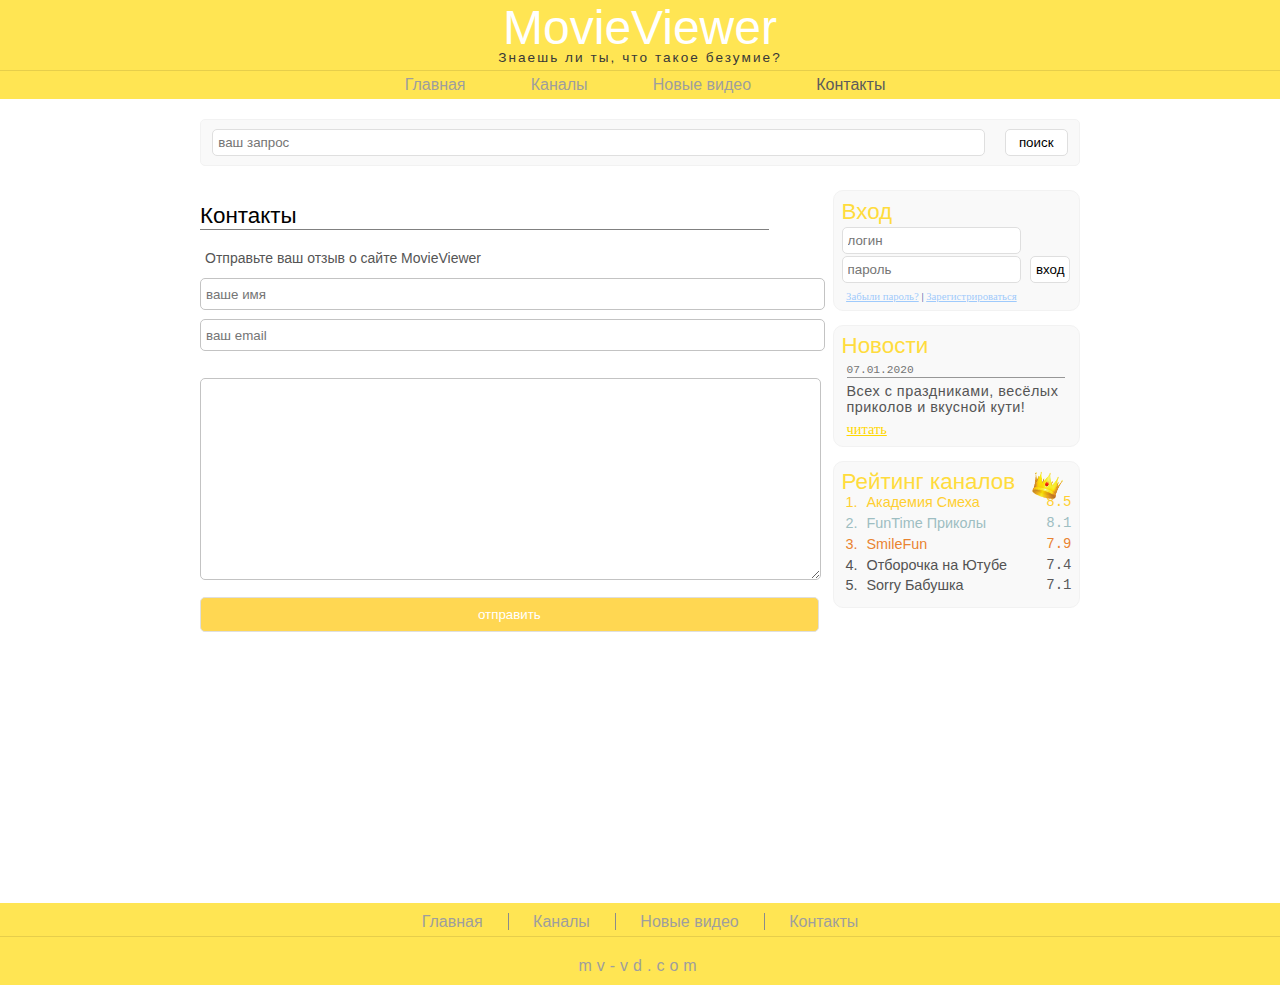
<file: contacts.html>
<!DOCTYPE html>
<html lang="en">

<head>
  <meta name="viewport" content="width=device-width, initial-scale=1.0">
  <meta charset="UTF-8">
  <meta name="description"
    content="MovieViwer — сервис, который не заставит тебя скучать. Он предоставляет возможность смотреть забавные видеоролики и приколы в лучшем качестве без регистрации и смс. ">
  <meta name="keywords"
    content="movie, MovieViwer, kidings, rofl, kek, smile, hd, приколы, смешные ролики, смотреть онлайн приколы, смотреть приколы" />
  <title>Контакты</title>
  <link rel="stylesheet" href="assets/css/style.css">
</head>

<body>

  <div class="container">

    <header class="header">
      <div class="logo">
        <div class="logo-text">
          <h1><a href="/">MovieViewer</a></h1>
          <h2>Знаешь ли ты, что такое безумие?</h2>
        </div>
      </div>
      <hr>
      <div class="menubar">
        <ul class="menu">
          <li><a href="/">Главная</a></li>
          <li><a href="http://s245290.smrtp.ru/rating.html">Каналы</a></li>
          <li><a href="http://s245290.smrtp.ru/videos.html">Новые видео</a></li>
          <li class="selected"><a href="http://s245290.smrtp.ru/contacts.html">Контакты</a></li class="selected">
        </ul>
      </div>
    </header>

    <main class="main">
      <aside>
        <div class="side-content">
          <div class="sidebar-search">
            <form method="post" action="#" id="search-form">
              <input type="search" name="search-field" placeholder="ваш запрос" />
              <input type="submit" class="btn" value="поиск" />
            </form>
          </div>
          <div class="sidebar-conteiner">
            <div class="sidebar">
              <h2>Вход</h2>
              <form method="post" action="#" id="login">
                <input type="text" name="login-field" placeholder="логин" />
                <input type="password" name="password-field" placeholder="пароль" />
                <input type="submit" class="btn" value="вход" />
                <div class="lables-passreg-text">
                  <span><a href="#">Забыли пароль?</a></span> | <span><a href="#">Зарегистрироваться</a></span>
                </div>
              </form>
            </div>

            <div class="sidebar">
              <h2>Новости</h2>
              <div class="sidebar-news">
                <span>07.01.2020</span>
                <hr>
                <p>Всех с праздниками, весёлых приколов и вкусной кути!</p>
                <a class="reading" href="#">читать</a>
              </div>
            </div>

            <div class="sidebar sidebar-a">
              <h2>Рейтинг каналов <img class="sidebar-king" src="assets\img\King.png" alt="KING"></h2>
              <ol>
                <li class="sidebar-first"><a href="http://s245290.smrtp.ru/channel.html">Академия Cмеха</a><span
                    class="raiting-sidebar">8.5</span></li>
                <li class="sidebar-second"><a href="http://s245290.smrtp.ru/channel.html">FunTime Приколы</a><span
                    class="raiting-sidebar">8.1</span></li>
                <li class="sidebar-third"><a href="http://s245290.smrtp.ru/channel.html">SmileFun</a><span
                    class="raiting-sidebar">7.9</span></li class="sidebar-third">
                <li><a href="http://s245290.smrtp.ru/channel.html"></a>Отборочка на Ютубе</a><span
                    class="raiting-sidebar">7.4</span></li>
                <li><a href="http://s245290.smrtp.ru/channel.html">Sorry Бабушка</a><span
                    class="raiting-sidebar">7.1</span></li>
              </ol>
            </div>
          </div>


          <div class="content">
            <div class="sent contacts">
              <h2>Контакты</h2>
              <hr>
              <p>Отправьте ваш отзыв о сайте MovieViewer</p>
              <form method="post" action="#" id="contacts">
                <input type="text" name="user-name" placeholder="ваше имя">
                <input type="text" name="user-email" placeholder="ваш email">

                <textarea name="comments-about-MovieViewer"></textarea>
                <input type="submit" value="отправить">
              </form>
            </div>
          </div>
      </aside>
    </main>
    <footer class="footer">
      <p>
        <a href="/">Главная</a><span></span>
        <a href="http://s245290.smrtp.ru/rating.html">Каналы</a><span></span>
        <a href="http://s245290.smrtp.ru/videos.html">Новые видео</a><span></span>
        <a href="http://s245290.smrtp.ru/contacts.html">Контакты</a>
      </p>
      <hr>
      <p class="footer-comp">mv-vd.com</p>
    </footer>
  </div>

</body>

</html>
</file>
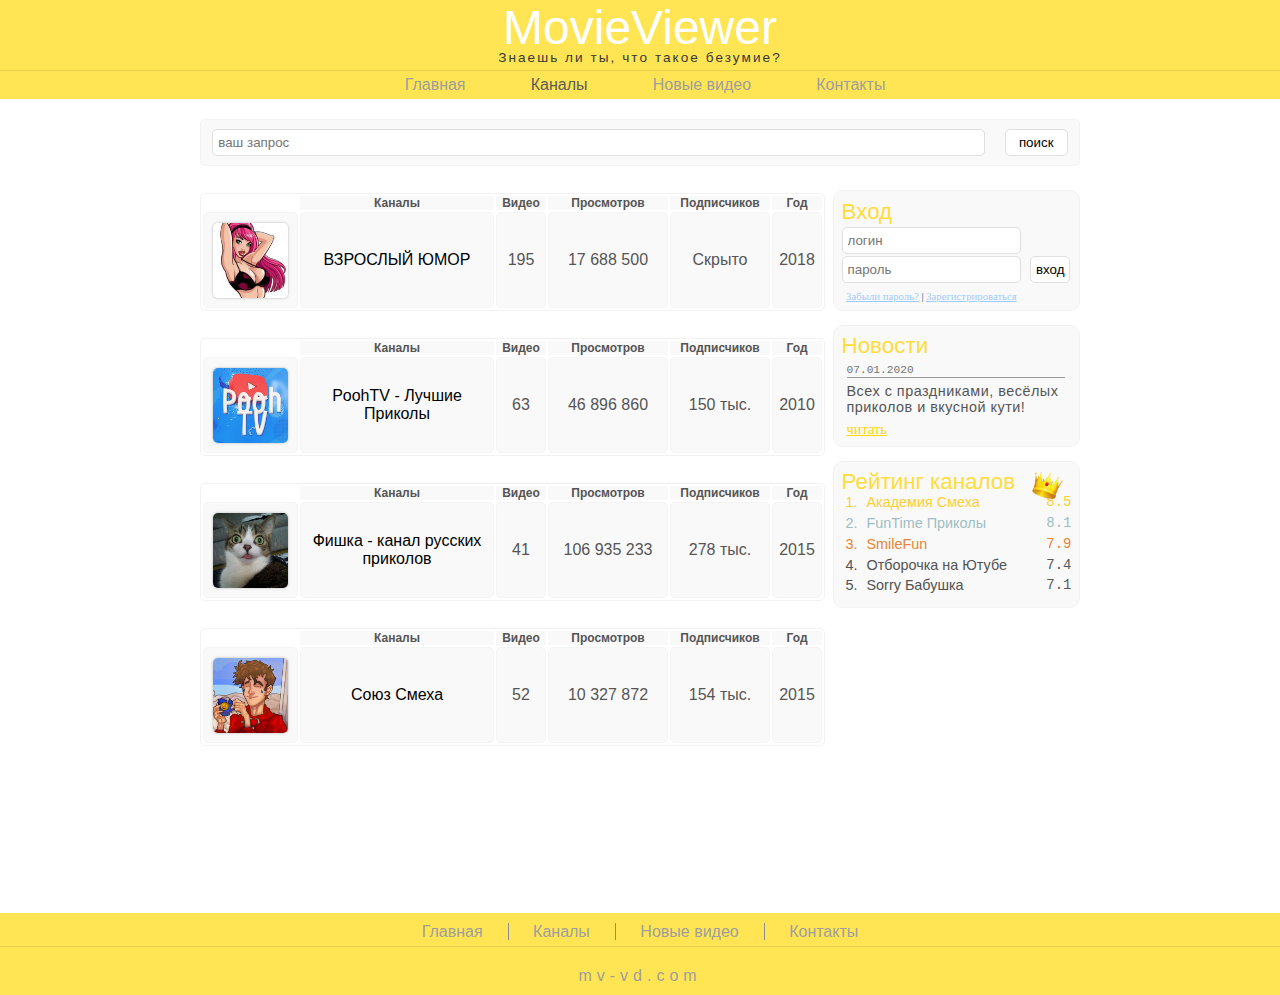
<file: rating.html>
<!DOCTYPE html>
<html lang="en">

<head>
  <meta name="viewport" content="width=device-width, initial-scale=1.0">
  <meta charset="UTF-8">
  <meta name="description"
    content="MovieViwer — сервис, который не заставит тебя скучать. Он предоставляет возможность смотреть забавные видеоролики и приколы в лучшем качестве без регистрации и смс. ">
  <meta name="keywords"
    content="movie, MovieViwer, kidings, rofl, kek, smile, hd, приколы, смешные ролики, смотреть онлайн приколы, смотреть приколы" />
  <title>Каналы</title>
  <link rel="stylesheet" href="assets/css/style.css">
</head>

<body>

  <div class="container">

    <header class="header">
      <div class="logo">
        <div class="logo-text">
          <h1><a href="/">MovieViewer</a></h1>
          <h2>Знаешь ли ты, что такое безумие?</h2>
        </div>
      </div>
      <hr>
      <div class="menubar">
        <ul class="menu">
          <li><a href="/">Главная</a></li>
          <li  class="selected"><a href="http://s245290.smrtp.ru/rating.html">Каналы</a></li>
          <li><a href="http://s245290.smrtp.ru/videos.html">Новые видео</a></li class="selected">
          <li><a href="http://s245290.smrtp.ru/contacts.html">Контакты</a></li>
        </ul>
      </div>
    </header>

    <main class="main">
      <aside>
        <div class="side-content">
          <div class="sidebar-search">
            <form method="post" action="#" id="search-form">
              <input type="search" name="search-field" placeholder="ваш запрос" />
              <input type="submit" class="btn" value="поиск" />
            </form>
          </div>
          <div class="sidebar-conteiner">
            <div class="sidebar">
              <h2>Вход</h2>
              <form method="post" action="#" id="login">
                <input type="text" name="login-field" placeholder="логин" />
                <input type="password" name="password-field" placeholder="пароль" />
                <input type="submit" class="btn" value="вход" />
                <div class="lables-passreg-text">
                  <span><a href="#">Забыли пароль?</a></span> | <span><a href="#">Зарегистрироваться</a></span>
                </div>
              </form>
            </div>

            <div class="sidebar">
              <h2>Новости</h2>
              <div class="sidebar-news">
                <span>07.01.2020</span>
                <hr>
                <p>Всех с праздниками, весёлых приколов и вкусной кути!</p>
                <a class="reading" href="#">читать</a>
              </div>
            </div>

            <div class="sidebar sidebar-a">
              <h2>Рейтинг каналов <img class="sidebar-king" src="assets\img\King.png" alt="KING"></h2>
              <ol>
                <li class="sidebar-first"><a href="http://s245290.smrtp.ru/channel.html">Академия Cмеха</a><span class="raiting-sidebar">8.5</span></li>
                <li class="sidebar-second"><a href="http://s245290.smrtp.ru/channel.html">FunTime Приколы</a><span class="raiting-sidebar">8.1</span></li>
                <li class="sidebar-third"><a href="http://s245290.smrtp.ru/channel.html">SmileFun</a><span class="raiting-sidebar">7.9</span></li
                  class="sidebar-third">
                <li><a href="http://s245290.smrtp.ru/channel.html">Отборочка на Ютубе</a><span class="raiting-sidebar">7.4</span></li>
                <li><a href="http://s245290.smrtp.ru/channel.html">Sorry Бабушка</a><span class="raiting-sidebar">7.1</span></li>
              </ol>
            </div>
          </div>


          <div class="content">
            <table class="raiting_channels">
              <tr>
                <th class="table-img"></th>
                <th>Каналы</th>
                <th class="table-videos">Видео</th>
                <th class="table-views">Просмотров</th>
                <th class="table-subscribers">Подписчиков</th>
                <th class="table-age">Год</th>
              </tr>

              <tr>
                <td><a href="http://s245290.smrtp.ru/channel.html"><img src="assets/img/Channels/unnamed.jpg" alt="channel"></a></td>
                <td><a href="http://s245290.smrtp.ru/channel.html">ВЗРОСЛЫЙ ЮМОР</a></td>
                <td>195</td>
                <td>17 688 500</td>
                <td>Скрыто</td>
                <td>2018</td>
              </tr>
            </table>
            <table class="raiting_channels">
              <tr>
                <th class="table-img"></th>
                <th>Каналы</th>
                <th class="table-videos">Видео</th>
                <th class="table-views">Просмотров</th>
                <th class="table-subscribers">Подписчиков</th>
                <th class="table-age">Год</th>
              </tr>

              <tr>
                <td><a href="http://s245290.smrtp.ru/channel.html"><img src="assets/img/Channels/unnamed (8).jpg" alt="channel"></a></td>
                <td><a href="http://s245290.smrtp.ru/channel.html">PoohTV - Лучшие Приколы</a></td>
                <td>63</td>
                <td>46 896 860</td>
                <td>150 тыс.</td>
                <td>2010</td>
              </tr>
            </table>
            <table class="raiting_channels">
              <tr>
                <th class="table-img"></th>
                <th>Каналы</th>
                <th class="table-videos">Видео</th>
                <th class="table-views">Просмотров</th>
                <th class="table-subscribers">Подписчиков</th>
                <th class="table-age">Год</th>
              </tr>

              <tr>
                <td><a href="http://s245290.smrtp.ru/channel.html"><img src="assets/img/Channels/unnamed (5).jpg" alt="channel"></a></td>
                <td><a href="http://s245290.smrtp.ru/channel.html">Фишка - канал русских приколов</a></td>
                <td>41</td>
                <td>106 935 233</td>
                <td>278 тыс.</td>
                <td>2015</td>
              </tr>
            </table>
            <table class="raiting_channels">
              <tr>
                <th class="table-img"></th>
                <th>Каналы</th>
                <th class="table-videos">Видео</th>
                <th class="table-views">Просмотров</th>
                <th class="table-subscribers">Подписчиков</th>
                <th class="table-age">Год</th>
              </tr>

              <tr>
                <td><a href="http://s245290.smrtp.ru/channel.html"><img src="assets/img/Channels/unnamed (7).jpg" alt="channel"></a></td>
                <td><a href="http://s245290.smrtp.ru/channel.html">Союз Смеха</a></td>
                <td>52</td>
                <td>10 327 872</td>
                <td>154 тыс.</td>
                <td>2015</td>
              </tr>
            </table>
          </div>
      </aside>
    </main>
    <footer class="footer">
      <p>
        <a href="/">Главная</a><span></span>
        <a href="http://s245290.smrtp.ru/rating.html">Каналы</a><span></span>
        <a href="http://s245290.smrtp.ru/videos.html">Новые видео</a><span></span>
        <a href="http://s245290.smrtp.ru/contacts.html">Контакты</a>
      </p>
      <hr>
      <p class="footer-comp">mv-vd.com</p>
    </footer>
  </div>

</body>

</html>
</file>
<file: assets/css/style.css>
* {
  margin: 0;
  padding: 0;
}


html {
  height: 100%;
}

body {
  width: 100%;
  height: 100%;
  font-size: 1em;
  background-color: #fff;
  color: #555;
}

p {
  padding: 5px 5px 5px 5px;
}

h1,
h2 {
  font: normal 170% "century gothic", arial;
  padding: 0;
  color: #000;
}

h2 {
  font-size: 140%;
}

h3 {
  font-family: 'Segoe UI', Tahoma, Geneva, Verdana, sans-serif;
  letter-spacing: -0.1px;
  font-size: 90%;
  margin-bottom: 20px;
}

hr {
  border: none;
  background-color: #e6ce4b;
  height: 1px;
}

figure {
  width: 145px;
  display: inline-block;
}

figcaption {
  font: normal 80% "century gothic", arial, sans-serif;
  text-align: center;
}

ol {
  margin: 2px 0 22px 17px
}

ol li {
  margin: 0 0 2px 0;
  padding: 0 0 3px 5px;
  line-height: 1.1em;
}

ol li a {
  color: rgb(50, 50, 50);
}

table {
  font-family: 'Segoe UI', Tahoma, Geneva, V erdana, sans-serif;
  margin-top: 27px;
  width: 100%;
  border-radius: 5px;
  border: solid 1px #f2f2f2;
}

th {
  background-color: #f9f9f9;
  font-size: 12px;
}


td {
  background-color: #f9f9f9;
  border-radius: 5px;
  max-width: 200px;
  border: solid 1px #f4f4f4;
  text-align: center;
  word-wrap: break-word;
}

td a {
  color: black;
}

td a:hover {
  text-decoration: underline;
  color: black;
  opacity: 80%;
}

td img {
  border-radius: 5px;
  box-shadow: 0 0 3px rgba(0, 0, 0, 0.274);
  width: 75px;
  margin: 10px 0 5px 0;
  vertical-align: center;
}

input[type="text"],
input[type="password"] {
  color: #5d5d5d;
  width: 73%;
  margin: 1% 2% 0 0;
  padding: 5px;
}

input[type="search"] {
  color: #5d5d5d;
  margin: 0 1.8% 0 0;
  padding: 5px;
  width: 88%;
}

input,
textarea {
  outline: none;
  border: none;
  border: solid 1px #dfdfdf;
  border-radius: 5px;
  ;
}

a,
a:hover {
  outline: none;
  text-decoration: underline;
  color: #7ab7fcb9;
}

.header {
  background-color: #ffe553;
  height: 100%;
  font-size: 1em;
  margin-left: 0;
  margin-right: 0;
  min-width: 100%;
}


.main,
.logo,
.menubar,
.site-content,
.footer {
  margin-left: auto;
  margin-right: auto;
}

.logo h1,
.logo h2 {
  font: normal 300% "century gothic", arial, sans-serif;
}

.logo-text {
  text-align: center;
}

.logo-text h1,
.logo-text a,
.logo-text h1 a:hover {
  color: #fff;
  text-decoration: none;
}

.logo-text h2 {
  position: relative;
  bottom: 5px;
  font-size: 0.85em;
  letter-spacing: 0.15em;
  color: rgb(56, 56, 56);
}

.menubar {
  width: 100%;
  height: 28%;
}

ul.menu {
  width: 100%;
  height: 100%;
  text-align: center;
}

ul.menu li {
  display: inline-block;
  list-style: none;
  padding-left: 2%;
  padding-right: 2%;
}

ul.menu li a {
  width: 100%;
  font: normal 100% "trebuchet ms", sans-serif;
  padding: 5px;
  display: block;
  height: 100%;
  color: rgb(158, 158, 158);
  text-decoration: none;
}

ul.menu li.selected a {
  color: rgb(92, 92, 92);
  ;
}

ul.menu li a:hover {
  color: #ffffff;
  background-color: #b9a73ea4;
}

.side-content {
  width: 880px;
  overflow: hidden;
  margin: 20px auto 0 auto;
  background-color: white;
}

.sidebar-conteiner {
  float: right;
  width: 250px;
}


.sidebar {
  float: right;
  width: 230px;
  padding: 3%;
  margin: 7px 0 7px 0;
  border: solid 1px #f2f2f2;
  border-radius: 10px;
  background-color: #f9f9f9;
}

.sidebar-search .btn {
  width: 63px;
}

.sidebar-search form {
  width: 100%;
  padding: 1% 0 1% 0;
}

.sidebar-search {
  margin-bottom: 2%;
  text-align: center;
  height: 100%;
  border: solid 1px #f2f2f2;
  border-radius: 5px;
  background-color: #f9f9f9;
}

.sidebar-search h2 {
  margin: 0 0 0 4px;
  font-size: 1.3em;
}


.sidebar h2 {
  color: #ffdc3d;
}

.btn {
  padding: 5px;
  border-radius: 5px;
  background-color: white;
  cursor: pointer;
}

.lables-passreg-text {
  font-size: 0.67em;
  margin: 3% 0 0 2%;
  color: rgb(41, 62, 153);
}

.sidebar-news span {
  padding: 0 0 0 5px;
  color: rgb(116, 116, 116);
  font: normal 70% "verdana", monospace;
}

.sidebar-news p {
  font: normal 90% "verdana century", sans-serif;
  letter-spacing: 0.5px;
}

.sidebar-news hr {
  width: 95%;
  margin-left: 5px;
  background-color: rgb(151, 151, 151);
}

.reading {
  padding-left: 5px;
  color: gold;
  font-size: 0.9em;
}


.sidebar ol {
  margin: 0 0 0 20px;
  color: rgb(83, 83, 83);
  font: normal 90% "verdana century", sans-serif;
}

.sidebar-a a {
  color: rgb(83, 83, 83);
  text-decoration: none;
}

.sidebar a:hover {
  text-decoration: underline;
}

.sidebar-first,
.sidebar-first a,
.sidebar-first span {
  color: rgb(255, 207, 49);
}

.sidebar-king {
  position: absolute;
  padding: 0 0 0 17px;
  width: 30px;
  height: 27px;
  transform: rotate(17deg);
}

.sidebar-second,
.sidebar-second a,
.sidebar-second span {
  color: rgb(158, 190, 194);
}

.sidebar-third,
.sidebar-third a,
.sidebar-third span {
  color: rgb(233, 132, 49);
}

.raiting-sidebar {
  height: 10px;
  float: right;
  color: rgb(90, 90, 90);
  font-size: 120%;
  font-family: monospace;
}

.content .channel-block figcaption {
  width: 100%;
  overflow: hidden;
  white-space: nowrap;
  text-overflow: ellipsis;
}

.content .channel-block a {
  color: black;
}

.content .channel-block a:hover {
  color: rgb(170, 170, 170);
}

.content .channel-block h2 {
  margin-bottom: 0.75%;
  margin-left: 1%;
  width: 100%;
  text-align: left;
}

.content .video-block figure img {
  width: 94%;
  height: 50%;
}

.content .video-block figure {
  width: 48%;
}


.content .channel-block img:hover {
  transform: scale(1.06);
}

.content .channel-block img {
  transform: scale(1);
  transition: 0.2s linear;
  
}

.content .channel-block img,
.content .video-block figcaption img {
  float: left;
  border-radius: 100%;
  width: 120px;
  padding: 2px;
  margin: 10px 12px 5px 12px;
  border: solid 1px #ffe553e5;
  box-shadow: 0 0 5px #71651f9f;
}

.container .video-block {
  position: relative;
}

.container .video-block figcaption {
  position: absolute;
}

.container .video-block figcaption img {
  padding: 0;
  margin: 0;
  border: none;
  box-shadow: 0 0 5px rgba(0, 0, 0, 0.651);
  position: relative;
  left: 240px;
  top: 114px;
  width: 72px;
}

.content .channel-block {
  text-align: center;
}

.video-block figure a img[alt="video"]:hover {
  opacity: 75%;
}

.video-block figure a img[alt="channel"]:hover {
  position: relative;
  top: 110px;
}

.content .channel-block hr,
.content .video-block hr {
  width: 30%;
  height: 1px;
}

.content .video-block {
  padding-top: 17%;
  min-height: 310px;
}

.content .video-block h2 {
  margin-bottom: 3px;
  width: 100%;
}

.content .video-block img {
  float: left;
  width: 120px;
  height: 78px;
  padding: 2px;
  margin-bottom: 500px;
  margin: 10px 12px 10px 12px;
  border: solid 1px #ffe553e5;
  box-shadow: 0 0 5px #71651f9f;
}

.others-video a {
  color: black;
  text-decoration: none;
}

.others-video a:hover {
  opacity: 75%;
}

.others-video figure {
  width: 290px;
  display: inline-block;
}

.others-video figcaption {
  height: 50px;
  width: 95%;
  margin: 0;
  padding: 0;
  font: normal 80% "trebuchet ms", sans-serif;
  text-align: center;
  text-overflow: ellipsis;
  overflow: hidden;
}

.others-video {
  width: 100%;
}

.others-video h2 {
  font-size: 1.1em;
  margin: 25px 0 10px 0;
}

.others-video img {
  box-shadow: 0 0 3px rgba(0, 0, 0, 0.37);
  border: solid 3px rgb(231, 231, 231);
  border-radius: 2%;
  width: 267px;
  height: 160px;
}

.info-video-page {
  width: 560px;
}

.info {
  float: right;
}

.info img {
  width: 50px;
  padding: 0;
  margin: -10px;
}

.info span {
  position: relative;
  bottom: 10px;
  font: normal 70% "verdana", monospace;
}

.info-video-page hr,
.others-video hr {
  background-color: rgba(0, 0, 0, 0.329);
  margin: 10px 0 10px 0;
  width: 100%;
}

.info-end {
  position: relative;
  bottom: 20px;
  width: 50%;
  text-align: start;
}

.info-video-page .info-end hr {
  background-color: rgba(207, 207, 207, 0.623);
  margin: 5px 0 2px 0;
  height: 1px;
  width: 160px;
}

.info-video-page .info-end .time-video {
  font-size: 0.9em;
  color: gray;
}

.content hr {
  background-color: gray;
  margin: 0 0 15px 0;
}

.content {
  width: 100%;
}

.content a {
  text-decoration: none;
}

.content {
  width: 625px;
  min-height: 700px;
}

.comments h2 {
  font-size: 1.1em;
  margin: 25px 0 10px 0;
}

.comments {
  margin-bottom: 4%;
  font-size: 0.9em;
  width: 100%;
}

.comments .comments-name span {
  float: right;
  padding: 3px;
}

.comments .comments-name {
  background-color: #ffd752;
  color: white;
  padding: 1%;
  border-top-left-radius: 5px;
  border-top-right-radius: 5px;
  border-bottom-left-radius: 2px;
  border-bottom-right-radius: 2px;
  font-family: 'Lucida Sans', 'Lucida Sans Regular', 'Lucida Grande', 'Lucida Sans Unicode', Geneva, Verdana, sans-serif;
  font-weight: lighter;
}

.comments-text {
  padding: 1% 2% 2% 1%;
  margin-bottom: 10px;
  font-family: cursive;
  line-height: 17px;
}

.sent {
  margin-bottom: 4%;
}

.sent input[type="text"],
textarea {
  border: solid 1px #c3c3c3;
  margin-bottom: 2%;
}

.sent input[type="text"] {
  width: 98%;
  height: 20px;
}

.sent textarea {
  width: 99%;
  height: 200px;
}

.sent input[type="submit"] {
  background-color: #ffd752;
  padding: 1.5%;
  color: white;
  border-radius: 5px;
  width: 99%;
}

.contacts input[type="text"] {
  margin: 2px 0 7px 0;
}

.contacts h2 {
  padding-top: 20px;
}

.contacts hr {
  width: 569px;
  background-color: gray;
}

.contacts p {
  font-family: 'Trebuchet MS', 'Lucida Sans Unicode', 'Lucida Grande', 'Lucida Sans', Arial, sans-serif;
  font-size: 14px;
  margin: 5px 0 5px 0;
}

.contacts textarea {
  margin-top: 20px;
}

.info-video .time {
  font-family: 'Trebuchet MS', 'Lucida Sans Unicode', 'Lucida Grande', 'Lucida Sans', Arial, sans-serif;
  position: absolute;
  right: 7px;
  bottom: 7px;
  color: white;
  border-radius: 4px;
  background-color: #000000c0;
  padding: 1%;
}

.info-video {
  background-color: #f9f9f9;
  width: 100%;
  height: 260px;
  border-radius: 10px;
  border: solid 1px #f2f2f2;
  margin: 27px 0 0 0;
}

.info-video .about-video .info-end hr {
  position: relative;
  bottom: 17px;
  width: 185px;
  left: 20px;
  margin-bottom: 8px;
}

.info-video .about-video .info-end .time-video {
  font-size: 12px;
  position: relative;

}

.info-video .about-video .info-end {
  text-align: center;
  position: absolute;
  top: 80px;
  font-size: 14px;
  left: 170px;
}

.info-video a {
  float: left;
  position: sticky;
}


.info-video .about-video {
  float: left;
  position: relative;
  bottom: 46px;
  right: 120px;
  text-align: center;
  width: 500px;
  padding: 0;
}

.info-video .about-video span {
  position: relative;
  bottom: 23px;
  right: 15px;
  font-family: 'Trebuchet MS', 'Lucida Sans Unicode', 'Lucida Grande', 'Lucida Sans', Arial, sans-serif;

}

.info-video img:hover {
  opacity: 80%;
}

.info-video .about-video img {
  width: 60px;
  margin-left: 50px;
}

.info-video img {
  border-radius: 7px;
  padding: 4px 4px 1px 4px;
  width: 300px;
}

.info-video .text-of-video .text-under {
  height: 185px;
  border-left: 2px solid rgb(223, 223, 223);
  padding-left: 7px;
  margin-top: 7px;
  overflow: hidden;
  text-overflow: ellipsis;
}

.info-video .text-of-video hr {
  margin: 0 0 8px 0;
  width: 98%;
}

.info-video .text-of-video h3 {
  margin-bottom: 5px;
  height: 35px;
  overflow: hidden;
  text-overflow: ellipsis;
}

.info-video .text-of-video {
  font-size: 90%;
  float: right;
  margin: 5px 3px 0 3px;
  width: 280px;
  height: 200px;
}

.info-video .text-of-video a:hover {
  text-decoration: underline;
}

.info-video .text-of-video a {
  font-size: 12px;
  color: gray;
  font-family: 'Gill Sans', 'Gill Sans MT', Calibri, 'Trebuchet MS', sans-serif;
}

.table-age {
  width: 50px;
}

.table-subscribers {
  width: 100px;
}

.table-views {
  width: 120px;
}

.table-videos {
  width: 50px;
}

.table-img {
  width: 95px;
  background-color: white;
}

.channel-container h2 {
  margin-bottom: 5px;
}

.channel-container {
  margin-left: 0 10px 0 6px;
  width: 590px;
  margin: 0;
}

.channel-container .under-info a:hover {
  color: rgb(241, 241, 241);
}

.channel-container .under-info a {
  padding: 7px 50px 7px 50px;
  font-size: 18px;
  position: relative;
  bottom: 10px;
  border: solid 1px red;
  border-radius: 7px;
  background-color: rgb(255, 59, 59);
  color: white;
  float: left;
  margin-left: 7px;
}

.channel-container .under-info span {
  margin-left: 25px;
  float: right;
}

.channel-container .under-info {
  float: right;
  font-family: 'Gill Sans', 'Gill Sans MT', Calibri, 'Trebuchet MS', sans-serif;
  padding: 10px 5px 5px 5px;
  width: 100%;
  height: 25px;
}

.channel-container .channel-info {
  width: 100%;
  overflow: hidden;
  height: 215px;
  text-overflow: ellipsis;
  font-family: 'Gill Sans', 'Gill Sans MT', Calibri, 'Trebuchet MS', sans-serif;
}

.channel-container .channel-info img {
  float: left;
  width: 160px;
  margin: 0 10px 0 5px;
  box-shadow: 0 0 5px rgba(0, 0, 0, 0.4);
}

.channel-container hr {
  height: 1.5px;
}

.video-channel h2 {
  margin-top: 80px;
}

.video-channel .all-video span {
  width: 40px;
  text-align: center;
  color: white;
  background-color: rgba(0, 0, 0, 0.6);
  padding: 5px;
  border-radius: 3px;
  position: absolute;
  left: 0px;

}

.video-channel .video a:hover {
  opacity: 80%;
}

.video-channel .video p {
  overflow: hidden;
  text-align: center;
  text-overflow: ellipsis;
  width: 270px;
  height: 50px;
}


.video-channel .video .one-video span {
  position: absolute;
  left: 5px;
  bottom: 10px;
}

.video-channel .video {
  font-family: 'Gill Sans', 'Gill Sans MT', Calibri, 'Trebuchet MS', sans-serif;
  display: inline-block;
  margin: 10px 10px 5px 5px;
}

.video-channel .all-video {
  width: 101%;
  background-color: #f5f5f5;
  border: solid 1px #f2f2f2;
  border-radius: 5px;
}


.video-channel .all-video .one-video {
  position: relative;
}

.video-channel .all-video img {
  width: 280px;
  border-radius: 3px;
}

.container {
  display: flex;
  flex-direction: column;
  height: 100%;
  width: 100%;
}

.main {
  flex-grow: 1;
  width: 100%;
}

.footer {
  padding: 10px 0 5px 0;
  text-align: center;
  background-color: #ffe553;
  color: rgb(158, 158, 158);
  margin-left: 0px;
  margin-right: 0px;
  margin-top: 20px;
  width: 100%;
  text-decoration: none;
  font: normal 100% "trebuchet ms", sans-serif;
}

.footer a {
  padding: 10px 0 5px 0;
  text-align: center;
  background-color: #ffe553;
  color: rgb(158, 158, 158);
  margin-left: 0px;
  margin-right: 0px;
  padding-right: 20px;
  padding-left: 20px;
  margin-top: 20px;
  width: 100%;
  text-decoration: none;
  font: normal 100% "trebuchet ms", sans-serif;
}

.footer p {
  padding-top: 0px;
}

.footer-comp {
  letter-spacing: 5px;
  margin-top: 20px;
}

.footer a:hover {
  color: white;
  background-color: #b9a73ea4;
}

.footer span {
  border-left: 1px solid rgb(139, 139, 139);
  margin: 0 0 0 5px;
  padding: 0;
}


/* CSS Mobile */

@media only screen and (min-device-width: 320px) and (max-device-width: 812px) {
  ul.menu li {
    padding: 0;
  }

  ul.menu li a {
    font: normal 80% "trebuchet ms", sans-serif;
  }

  .content {
    width: 100%;
  }

  .content h1,
  h2 {
    font: normal 100% "century gothic", arial;
  }

  .content h2 {
    font-size: 125%;
  }

  .content .channel-block h2 {
    float: none;
    text-align: center;
  }

  .sidebar-conteiner {
    display: none;
  }

  .channel-block figcaption {
    font-size: 60%;
  }

  .side-content {
    width: 96%;
  }

  input[type="search"] {
    width: 75%;
  }

  .sidebar-search {
    padding: 1%;
    margin-bottom: 7%;
  }

  .content .channel-block img,
  .content .video-block figcaption img {
    float: unset;
    width: 75%;
  }

  figure {
    width: 30%;
    display: inline-block;
  }


  .content .video-block h2 {
    text-align: center;
  }

  .content .video-block a figcaption img[alt="channel"] {
    display: none;
  }

  .footer a {
    padding-right: 0;
    padding-left: 0;
  }

  footer p {
    padding: 0 0 5px 0;
  }

  th {
    font-size: 9px;
  }

  table {
    font-size: 0.6em;
  }

  td img {
    width: 50px;
  }

  .contacts input[type="text"] {
    width: 95%;
  }

  .sent textarea {
    width: 98%;
  }

  .sent input[type="submit"] {
    width: 100%;
  }

  td {
    max-width: 55px;
  }

  .sent input[type="text"] {
    width: 95%;
  }

  .comments {
    width: 100%;
  }

  .info-video-page h2 {
    margin-bottom: 3%;
  }

  .info-video-page {
    width: 100%;
    text-align: center;
  }

  .info-video-page iframe {
    width: 75%;
    height: 1%;
  }

  .others-video {
    text-align: center;
  }

  .channel-container {
    width: 100%;
  }

  .channel-container .channel-info {
    text-align: center;
  }

  .channel-container .channel-info img {
    width: 35%;

    margin-bottom: 5px;
  }

  .channel-container .channel-info h2 {
    font-size: 150%;
  }

  .channel-container .channel-info {
    overflow: hidden;
    height: 100%;
    text-align: start;
    font-size: 0.7em;
  }

  .channel-container .under-info a {
    text-align: center;
    padding: 7px 0 7px 0;
    position: unset;
    width: 98%;
    margin-top: 5px;
  }

  .channel-container .under-info span {
    width: 100%;
    text-align: center;
  }

  .video-channel .all-video {
    text-align: center;
  }

  .video-channel .all-video img {
    width: 100%;
    height: 0%;
  }

  .video-channel .all-video span {
    left: 85%;
  }

  .video-channel .video p {
    width: 100%;
  }

  .info-video .text-of-video .text-under {
    display: none;
  }

  .info-video a {
    float: none;
  }

  .info-video img {
    width: 100%;
    padding: 0;
  }

  .info-video {
    text-align: center;
    height: auto;
  }

  .info-video .text-of-video {
    float: none;
    width: 100%;
    height: auto;
  }

  .info-video .about-video {
    display: none;
  }
}
</file>
